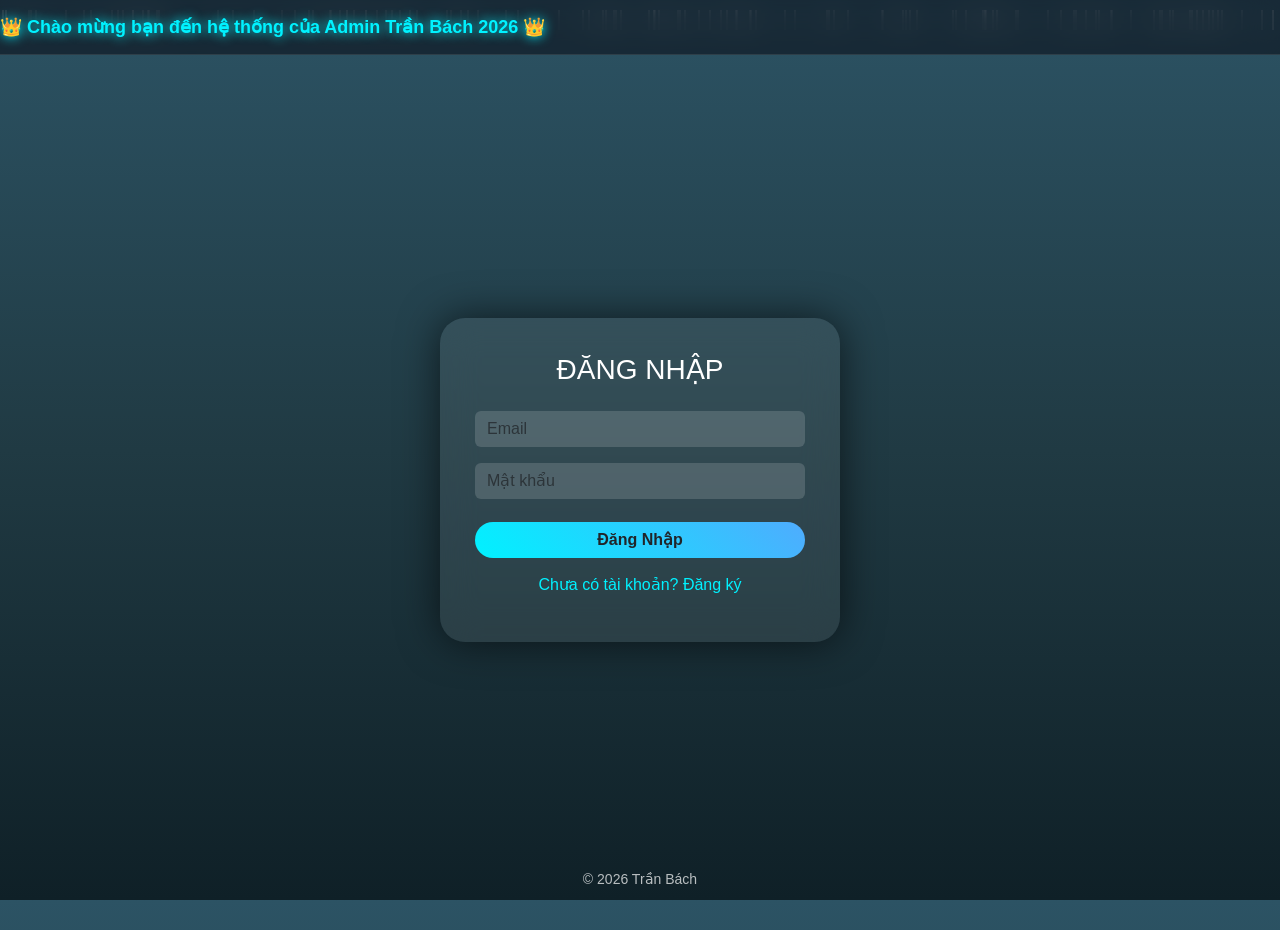
<file: index.html>
<!DOCTYPE html>
<html lang="vi">
<head>
    <meta name="viewport" content="width=device-width, initial-scale=1.0">
    <meta charset="UTF-8">
    <title>TRẦN BÁCH Login 2026</title>
    <link href="https://cdn.jsdelivr.net/npm/bootstrap@5.3.2/dist/css/bootstrap.min.css" rel="stylesheet">

    <style>
        *{margin:0;padding:0;box-sizing:border-box;font-family:'Segoe UI',sans-serif;}

        body{
            min-height:100vh;
            background:linear-gradient(to top,#0f2027,#203a43,#2c5364);
            display:flex;
            align-items:center;
            justify-content:center;
            color:white;
            position:relative;
            padding-top:60px;
            overflow-x:hidden;
        }

        /* ===== TOP BANNER ===== */
        .top-banner{
            position:fixed;
            top:0;left:0;
            width:100%;
            height:55px;
            background:rgba(10,15,25,0.6);
            backdrop-filter:blur(15px);
            display:flex;
            align-items:center;
            overflow:hidden;
            z-index:40;
            border-bottom:1px solid rgba(255,255,255,0.1);
        }

        .banner-text{
            position:absolute;
            white-space:nowrap;
            font-weight:bold;
            font-size:18px;
            animation:scrollText 18s linear infinite;
            color:#00f2ff;
            text-shadow:0 0 12px #00f2ff;
        }

        @keyframes scrollText{
            0%{left:100%;}
            100%{left:-100%;}
        }

        /* ===== RAIN ===== */
        .rain{
            position:absolute;
            width:100%;
            height:100%;
            pointer-events:none;
        }

        .drop{
            position:absolute;
            bottom:100%;
            width:2px;
            height:20px;
            background:rgba(255,255,255,0.4);
            animation:fall linear infinite;
        }

        @keyframes fall{
            to{transform:translateY(120vh);}
        }

        /* ===== AUTH BOX ===== */
        .container-auth{
            position:relative;
            z-index:5;
            width:100%;
            display:flex;
            justify-content:center;
            padding:20px;
        }

        .auth-box{
            width:100%;
            max-width:400px;
            padding:35px;
            border-radius:25px;
            background:rgba(255,255,255,0.08);
            backdrop-filter:blur(18px);
            box-shadow:0 0 40px rgba(0,0,0,0.6);
        }

        .form-control{
            background:rgba(255,255,255,0.15);
            border:none;
            color:white;
        }

        .form-control:focus{
            background:rgba(255,255,255,0.25);
            box-shadow:0 0 12px #00f2ff;
            color:white;
        }

        .btn-main{
            width:100%;
            margin-top:15px;
            border-radius:50px;
            background:linear-gradient(45deg,#00f2ff,#4facfe);
            border:none;
            font-weight:bold;
        }

        .switch{
            margin-top:15px;
            text-align:center;
            cursor:pointer;
            color:#00f2ff;
        }

        .hidden{display:none;}

        .footer{
            position:absolute;
            bottom:10px;
            width:100%;
            text-align:center;
            font-size:14px;
            opacity:0.7;
        }

        #msg{text-align:center;margin-top:10px;font-weight:bold;}

        /* MOBILE */
        @media (max-width:768px){
            .banner-text{font-size:14px;}
            .auth-box{padding:25px;}
        }
    </style>
</head>
<body>

<div class="top-banner">
    <div class="banner-text">
        👑 Chào mừng bạn đến hệ thống của Admin Trần Bách 2026 👑
    </div>
</div>

<div class="rain" id="rain"></div>

<div class="container-auth">
    <div class="auth-box">
        <h3 id="title" class="text-center mb-4">ĐĂNG NHẬP</h3>

        <div id="loginForm">
            <input type="email" id="loginEmail" class="form-control mb-3" placeholder="Email">
            <input type="password" id="loginPass" class="form-control mb-2" placeholder="Mật khẩu">
            <button class="btn btn-main" onclick="login()">Đăng Nhập</button>
            <div class="switch" onclick="showRegister()">Chưa có tài khoản? Đăng ký</div>
        </div>

        <div id="registerForm" class="hidden">
            <input type="email" id="regEmail" class="form-control mb-3" placeholder="Email">
            <input type="password" id="regPass" class="form-control mb-2" placeholder="Mật khẩu">
            <button class="btn btn-main" onclick="register()">Đăng Ký</button>
            <div class="switch" onclick="showLogin()">Đã có tài khoản? Đăng nhập</div>
        </div>

        <div id="msg"></div>
    </div>
</div>

<div class="footer">© 2026 Trần Bách</div>

<script>
    /* ===== RAIN EFFECT (Giữ nguyên) ===== */
    const rainContainer = document.getElementById("rain");
    for(let i=0;i<120;i++){
        let drop=document.createElement("div");
        drop.className="drop";
        drop.style.left=Math.random()*100+"%";
        drop.style.animationDuration=(0.6+Math.random())+"s";
        rainContainer.appendChild(drop);
    }

    /* ===== AUTO LOGIN (Sửa nhẹ để ổn định hơn) ===== */
    let currentUser=JSON.parse(localStorage.getItem("currentUser"));
    if(currentUser){
        // window.location.href = (currentUser.role === "admin") ? "admin.html" : "home.html";
    }

    /* ===== SWITCH FORM (Giữ nguyên) ===== */
    function showRegister(){
        loginForm.classList.add("hidden");
        registerForm.classList.remove("hidden");
        title.innerText="ĐĂNG KÝ";
        msg.innerText="";
    }

    function showLogin(){
        registerForm.classList.add("hidden");
        loginForm.classList.remove("hidden");
        title.innerText="ĐĂNG NHẬP";
        msg.innerText="";
    }

    /* ===== ENCODE PASSWORD (Giữ nguyên) ===== */
    function encodePass(p){return btoa(p);}

    /* ===== REGISTER (Sửa logic lưu trữ) ===== */
    function register(){
        let email = regEmail.value.trim();
        let pass = regPass.value.trim();
        
        // Luôn đọc dữ liệu mới nhất từ localStorage trước khi thêm
        let users = JSON.parse(localStorage.getItem("users")) || [];

        if(!email || !pass){
            msg.style.color="red";
            msg.innerText="Nhập đầy đủ thông tin!";
            return;
        }

        if(users.find(u => u.email === email)){
            msg.style.color="red";
            msg.innerText="Email đã tồn tại!";
            return;
        }

        let newUser = {
            email: email,
            pass: encodePass(pass),
            role: "customer",
            date: new Date().toLocaleString('vi-VN')
        };

        users.push(newUser);
        // Lưu lại mảng users vào localStorage
        localStorage.setItem("users", JSON.stringify(users));

        msg.style.color="#00f2ff";
        msg.innerText="Đăng ký thành công!";
        setTimeout(showLogin, 1000);
    }

    // Ví dụ logic lúc lưu user mới vào mảng users
let newUser = {
    name: "bach", // Lấy từ input tên đăng ký của bạn
    email: emailDangKy,
    pass: passDaMaHoa,
    balance: 0 // Khởi tạo số dư bằng 0
};
users.push(newUser);
localStorage.setItem("users", JSON.stringify(users));
    /* ===== LOGIN (Sửa logic kiểm tra) ===== */
    function login(){
        let email = loginEmail.value.trim();
        let passRaw = loginPass.value.trim();
        let passEncoded = encodePass(passRaw);
        
        // Đọc danh sách users từ localStorage
        let users = JSON.parse(localStorage.getItem("users")) || [];

        // Kiểm tra Admin
        if(email === "admin@bach.com" && passRaw === "123456"){
            localStorage.setItem("currentUser", JSON.stringify({email: email, role: "admin"}));
            window.location.href="admin.html";
            return;
        }

        // Tìm user trong mảng vừa đọc
        let found = users.find(u => u.email === email && u.pass === passEncoded);

        if(found){
            localStorage.setItem("currentUser", JSON.stringify(found));
            localStorage.setItem("rememberEmail", email);
            msg.style.color="#00f2ff";
            msg.innerText="Đang đăng nhập...";
            setTimeout(() => { window.location.href="home.html"; }, 800);
        } else {
            msg.style.color="red";
            msg.innerText="Sai tài khoản hoặc mật khẩu!";
        }
    }

    /* ===== REMEMBER EMAIL (Giữ nguyên) ===== */
    window.onload=function(){
        let remembered=localStorage.getItem("rememberEmail");
        if(remembered){
            loginEmail.value=remembered;
        }
    }
</script>

</body>
</html>
</file>
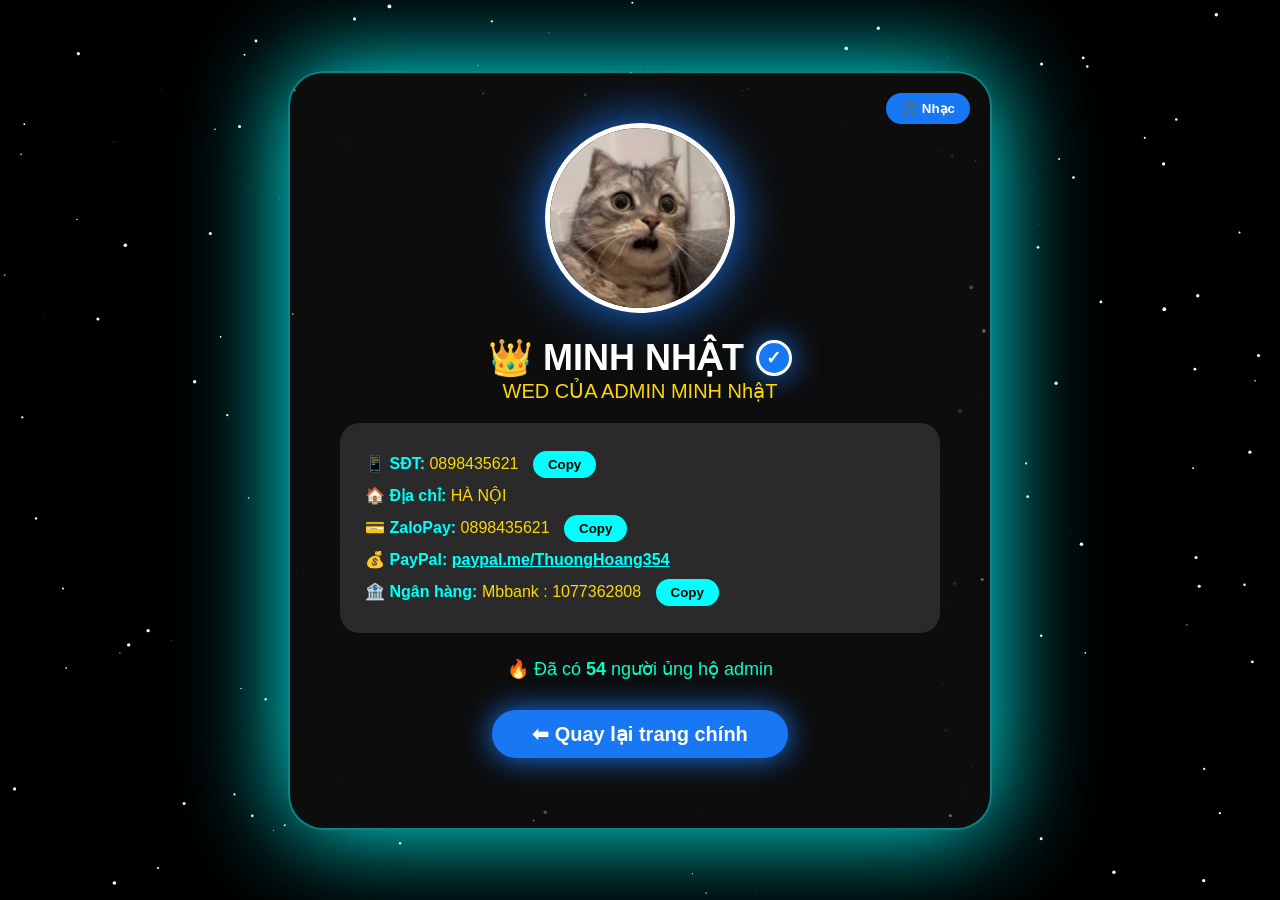
<file: bach.html>
<!DOCTYPE html>
<html lang="vi">
<head>
    <meta name="viewport" content="width=device-width, initial-scale=1.0">
<meta charset="UTF-8">
<title>ADMIN GOD MODE - Trần Bách</title>

<style>
body{
margin:0;
height:100vh;
background:black;
display:flex;
justify-content:center;
align-items:center;
font-family:Segoe UI, sans-serif;
color:white;
overflow:hidden;
}

/* Canvas nền */
canvas{
position:fixed;
top:0;
left:0;
z-index:0;
}

/* Card */
.card{
position:relative;
width:600px;
padding:50px;
border-radius:35px;
background:rgba(255,255,255,0.05);
backdrop-filter:blur(30px);
text-align:center;
z-index:2;
border:2px solid rgba(0,255,255,0.5);
box-shadow:0 0 100px cyan;
transition:0.3s ease;
}

.card:hover{
transform:scale(1.03);
box-shadow:0 0 120px #00ffff;
}

.avatar{
width:180px;
height:180px;
border-radius:50%;
border:5px solid white;
object-fit:cover;
box-shadow:0 0 50px #1877f2;
margin-bottom:20px;
}

.name{
font-size:36px;
font-weight:bold;
display:flex;
justify-content:center;
align-items:center;
gap:12px;
}

.verify{
width:30px;
height:30px;
background:#1877f2;
border-radius:50%;
display:flex;
justify-content:center;
align-items:center;
color:white;
font-size:18px;
font-weight:bold;
border:3px solid white;
box-shadow:0 0 30px #1877f2;
animation:glow 2s infinite alternate;
}

@keyframes glow{
from{box-shadow:0 0 10px #1877f2;}
to{box-shadow:0 0 40px #00ffff;}
}

.vip{
color:gold;
font-size:20px;
margin-bottom:20px;
}

.info{
margin-top:20px;
background:rgba(255,255,255,0.12);
padding:25px;
border-radius:20px;
text-align:left;
line-height:2;
font-size:16px;
}

.info span{
color:#00ffff;
font-weight:bold;
}

button{
padding:6px 15px;
border:none;
border-radius:20px;
background:#00ffff;
color:black;
font-weight:bold;
cursor:pointer;
margin-left:10px;
transition:0.2s;
}

button:hover{
transform:scale(1.1);
box-shadow:0 0 15px cyan;
}

.counter{
margin-top:25px;
font-size:18px;
color:#00ffcc;
}

.music-btn{
position:absolute;
top:20px;
right:20px;
background:#1877f2;
border:none;
color:white;
padding:8px 15px;
border-radius:20px;
cursor:pointer;
}

.btn-back{
display:inline-block;
margin-top:30px;
padding:12px 40px;
border-radius:30px;
background:#1877f2;
color:white;
text-decoration:none;
font-weight:bold;
box-shadow:0 0 30px #1877f2;
transition:0.3s;
}

.btn-back:hover{
transform:scale(1.1);
box-shadow:0 0 50px cyan;
}
</style>
</head>
<body>

<canvas id="stars"></canvas>

<div class="card">

<button class="music-btn" id="musicBtn" onclick="toggleMusic()">🎵 Nhạc</button>

<img src="z7575849532825_4e2b69bb6af09023669f3145af18ada1.jpg" class="avatar">

<div class="name">
👑 MINH NHẬT
<div class="verify">✓</div>
</div>

<div class="vip">WED CỦA ADMIN MINH NhậT 

<div class="info">
📱 <span>SĐT:</span> 0898435621 
<button onclick="copyText('0379005818')">Copy</button><br>

🏠 <span>Địa chỉ:</span> HÀ NỘI <br>

💳 <span>ZaloPay:</span> 0898435621 
<button onclick="copyText('0123456789')">Copy</button><br>

💰 <span>PayPal:</span> 
<a href="https://www.paypal.me/ThuongHoang354" target="_blank" style="color:#00ffff;font-weight:bold;">
paypal.me/ThuongHoang354
</a><br>

🏦 <span>Ngân hàng:</span> Mbbank : 1077362808
<button onclick="copyText('123456789')">Copy</button>
</div>

<div class="counter">
🔥 Đã có <b id="counter">0</b> người ủng hộ admin
</div>


<a href="home.html" class="btn-back">⬅ Quay lại trang chính</a>

</div>

<audio id="bgmusic" loop>
<source src="tiktok_audio.mp3" type="audio/mpeg">
</audio>

<script>
function copyText(text){
navigator.clipboard.writeText(text);
alert("Đã sao chép: "+text);
}

/* Counter mượt */
let count=0,target=500;
let counter=document.getElementById("counter");
function animateCounter(){
if(count<target){
count+=2;
counter.innerText=count;
requestAnimationFrame(animateCounter);
}
}
animateCounter();

/* Nhạc */
function toggleMusic(){
let music=document.getElementById("bgmusic");
let btn=document.getElementById("musicBtn");
if(music.paused){
music.play();
btn.innerText="⏸ Dừng";
}else{
music.pause();
btn.innerText="🎵 Nhạc";
}
}

/* Nền sao */
const canvas=document.getElementById("stars");
const ctx=canvas.getContext("2d");

function resize(){
canvas.width=window.innerWidth;
canvas.height=window.innerHeight;
}
window.addEventListener("resize",resize);
resize();

let stars=[];
for(let i=0;i<200;i++){
stars.push({x:Math.random()*canvas.width,y:Math.random()*canvas.height,r:Math.random()*2});
}

function draw(){
ctx.clearRect(0,0,canvas.width,canvas.height);
ctx.fillStyle="white";
stars.forEach(s=>{
ctx.beginPath();
ctx.arc(s.x,s.y,s.r,0,2*Math.PI);
ctx.fill();
s.y+=0.4;
if(s.y>canvas.height) s.y=0;
});
requestAnimationFrame(draw);
}
draw();
</script>

</body>
</html>
</file>
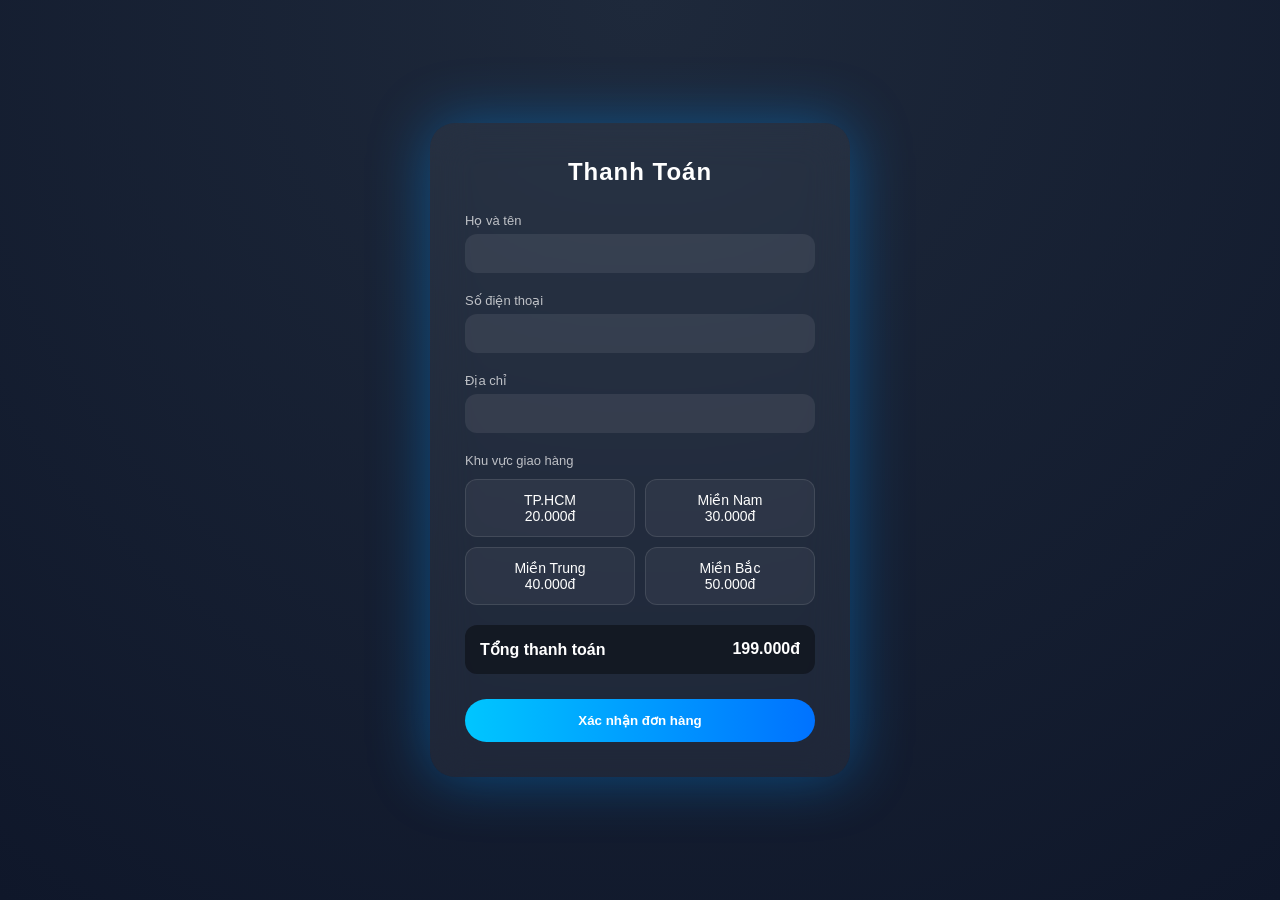
<file: checkout.html>
<!DOCTYPE html>
<html lang="vi">
<head>
<meta charset="UTF-8">
<meta name="viewport" content="width=device-width, initial-scale=1.0">
<title>Checkout - TRAN BACH</title>

<style>
*{
margin:0;
padding:0;
box-sizing:border-box;
font-family:'Segoe UI',sans-serif;
}

body{
height:100vh;
display:flex;
justify-content:center;
align-items:center;
background:radial-gradient(circle at top,#1e293b,#0f172a);
color:white;
overflow:hidden;
}

/* CARD */
.container{
width:420px;
padding:35px;
border-radius:25px;
background:rgba(255,255,255,0.05);
backdrop-filter:blur(20px);
box-shadow:0 0 60px rgba(0,150,255,0.4);
}

h2{
text-align:center;
margin-bottom:25px;
font-weight:600;
letter-spacing:1px;
}

.input{
margin-bottom:18px;
}

.input label{
font-size:13px;
opacity:0.7;
}

.input input{
width:100%;
padding:12px;
margin-top:5px;
border-radius:12px;
border:none;
outline:none;
background:rgba(255,255,255,0.08);
color:white;
transition:0.3s;
}

.input input:focus{
box-shadow:0 0 15px rgba(0,150,255,0.6);
background:rgba(255,255,255,0.12);
}

/* SHIPPING BUTTONS */
.shipping{
margin-top:10px;
display:grid;
grid-template-columns:1fr 1fr;
gap:10px;
}

.ship-btn{
padding:12px;
border-radius:12px;
border:1px solid rgba(255,255,255,0.1);
background:rgba(255,255,255,0.05);
cursor:pointer;
text-align:center;
transition:0.3s;
font-size:14px;
}

.ship-btn:hover{
background:rgba(0,150,255,0.2);
}

.ship-btn.active{
background:linear-gradient(90deg,#00c6ff,#0072ff);
box-shadow:0 0 20px rgba(0,150,255,0.7);
}

/* TOTAL */
.total{
margin-top:20px;
padding:15px;
border-radius:12px;
background:rgba(0,0,0,0.4);
display:flex;
justify-content:space-between;
font-weight:bold;
font-size:16px;
}

/* BUTTON */
button{
margin-top:25px;
width:100%;
padding:14px;
border:none;
border-radius:30px;
background:linear-gradient(90deg,#00c6ff,#0072ff);
color:white;
font-weight:600;
cursor:pointer;
transition:0.3s;
}

button:hover{
transform:scale(1.05);
box-shadow:0 0 25px rgba(0,150,255,0.8);
}
</style>
</head>

<body>

<div class="container">
<h2>Thanh Toán</h2>

<div class="input">
<label>Họ và tên</label>
<input type="text" id="name">
</div>

<div class="input">
<label>Số điện thoại</label>
<input type="text" id="phone">
</div>

<div class="input">
<label>Địa chỉ</label>
<input type="text" id="address">
</div>

<label style="font-size:13px;opacity:0.7;">Khu vực giao hàng</label>

<div class="shipping">
<div class="ship-btn" onclick="selectShip(this,20000)">TP.HCM<br>20.000đ</div>
<div class="ship-btn" onclick="selectShip(this,30000)">Miền Nam<br>30.000đ</div>
<div class="ship-btn" onclick="selectShip(this,40000)">Miền Trung<br>40.000đ</div>
<div class="ship-btn" onclick="selectShip(this,50000)">Miền Bắc<br>50.000đ</div>
</div>

<div class="total">
<span>Tổng thanh toán</span>
<span id="totalPrice">199.000đ</span>
</div>

<button onclick="confirmOrder()">Xác nhận đơn hàng</button>
</div>

<script>
let basePrice = 199000;
let shipping = 0;

function selectShip(element, price){
shipping = price;

/* bỏ active cũ */
document.querySelectorAll(".ship-btn").forEach(btn=>{
btn.classList.remove("active");
});

/* thêm active mới */
element.classList.add("active");

updateTotal();
}

function updateTotal(){
let total = basePrice + shipping;
document.getElementById("totalPrice").innerText =
total.toLocaleString() + "đ";
}

function confirmOrder(){
let name = document.getElementById("name").value;
let phone = document.getElementById("phone").value;
let address = document.getElementById("address").value;

if(name==""||phone==""||address==""||shipping==0){
alert("Vui lòng nhập đầy đủ thông tin và chọn khu vực!");
return;
}

localStorage.setItem("name",name);
localStorage.setItem("phone",phone);
localStorage.setItem("address",address);
localStorage.setItem("total",basePrice+shipping);

window.location.href="payment.html";
}
</script>
<script>

const product = JSON.parse(localStorage.getItem("currentProduct"));

if(product){

const div = document.createElement("div");
div.style.marginBottom = "20px";

div.innerHTML = `
<h3>Sản phẩm: ${product.name}</h3>
<p>Giá: ${product.price}</p>
`;

document.querySelector(".container").prepend(div);

}

</script>

</body>
</html>
</file>
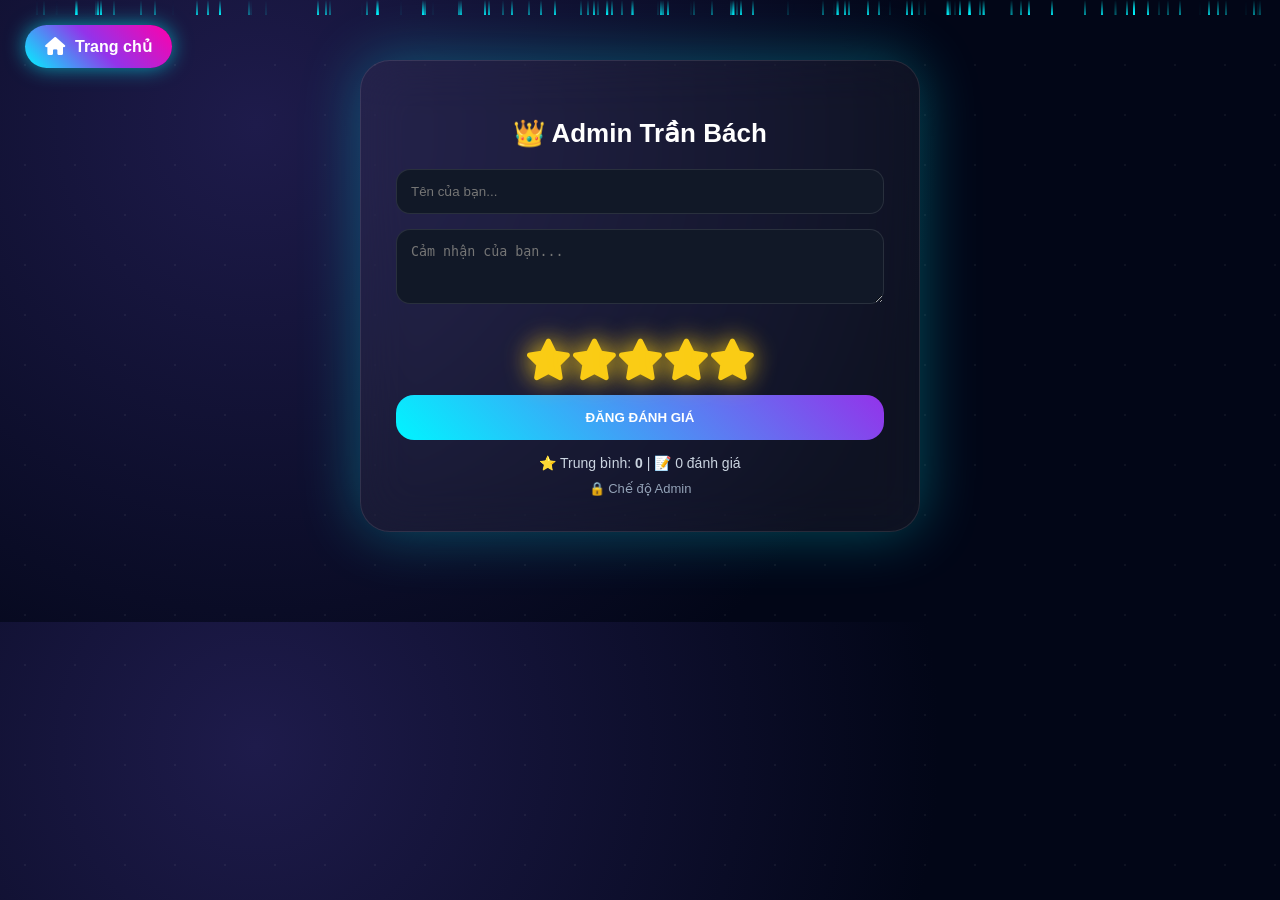
<file: danh-gia.html>
<!DOCTYPE html>
<html lang="vi">
<head>
<meta charset="UTF-8">
<meta name="viewport" content="width=device-width, initial-scale=1.0">
<title>Admin Trần Bách</title>

<link rel="stylesheet" href="https://cdnjs.cloudflare.com/ajax/libs/font-awesome/6.5.0/css/all.min.css">

<style>
:root{
--primary:#00f5ff;
--secondary:#9333ea;
}

*{box-sizing:border-box}

body{
margin:0;
font-family:Inter,sans-serif;
background:radial-gradient(circle at 20% 20%,#1e1b4b,#020617 60%);
color:white;
overflow-x:hidden;
}

/* Galaxy animation */
body::before{
content:"";
position:fixed;
width:200%;
height:200%;
background:radial-gradient(white 1px,transparent 1px);
background-size:50px 50px;
opacity:0.05;
animation:moveStars 60s linear infinite;
z-index:0;
}
@keyframes moveStars{
from{transform:translate(0,0)}
to{transform:translate(-500px,-500px)}
}

/* Rain */
.rain{
position:fixed;
top:0;
left:0;
width:100%;
height:100%;
pointer-events:none;
z-index:0;
}
.drop{
position:absolute;
width:2px;
height:15px;
background:linear-gradient(transparent,var(--primary));
animation:rain 1s linear infinite;
opacity:0.5;
}
@keyframes rain{
0%{transform:translateY(-100px)}
100%{transform:translateY(100vh)}
}

.container{
position:relative;
z-index:1;
max-width:600px;
margin:40px auto;
padding:20px;
}

.card{
background:rgba(255,255,255,0.05);
backdrop-filter:blur(25px);
border-radius:30px;
padding:35px;
box-shadow:0 0 60px rgba(0,245,255,0.3);
border:1px solid rgba(255,255,255,0.1);
animation:fade 0.6s ease;
}

h2{
text-align:center;
margin-bottom:20px;
font-size:26px;
}

.input{
width:100%;
padding:14px;
border-radius:14px;
border:1px solid rgba(255,255,255,0.1);
background:#111827;
color:white;
margin-bottom:15px;
outline:none;
transition:0.3s;
}
.input:focus{
border-color:var(--primary);
box-shadow:0 0 15px var(--primary);
}

.stars{
display:flex;
justify-content:center;
gap:10px;
margin:20px 0;
}
.stars i{
font-size:32px;
cursor:pointer;
color:#374151;
transition:0.3s;
}
.stars i.active{
color:#facc15;
text-shadow:0 0 20px #facc15;
transform:scale(1.3);
}

button{
width:100%;
padding:15px;
border:none;
border-radius:18px;
background:linear-gradient(45deg,var(--primary),var(--secondary));
color:white;
font-weight:bold;
cursor:pointer;
transition:0.3s;
}
button:hover{
transform:translateY(-3px);
box-shadow:0 15px 40px rgba(0,245,255,0.5);
}

.review{
margin-top:30px;
}

.review-item{
background:rgba(255,255,255,0.05);
padding:20px;
border-radius:20px;
margin-bottom:15px;
border:1px solid rgba(255,255,255,0.1);
animation:fade 0.5s ease;
}

.review-top{
display:flex;
justify-content:space-between;
align-items:center;
}

.user{
display:flex;
align-items:center;
gap:12px;
}

.avatar{
width:42px;
height:42px;
border-radius:50%;
background:linear-gradient(45deg,var(--primary),var(--secondary));
display:flex;
align-items:center;
justify-content:center;
font-weight:bold;
}

.verified{
color:#1d9bf0;
margin-left:6px;
}

.vip{
font-size:11px;
background:gold;
color:black;
padding:2px 6px;
border-radius:8px;
margin-left:6px;
animation:glow 1.5s infinite alternate;
}
@keyframes glow{
from{box-shadow:0 0 5px gold}
to{box-shadow:0 0 15px gold}
}

.delete{
display:none;
color:#ef4444;
cursor:pointer;
}
.admin-mode .delete{display:block;}

.stats{
text-align:center;
margin-top:15px;
font-size:14px;
color:#cbd5e1;
}

.admin-btn{
text-align:center;
margin-top:10px;
font-size:13px;
cursor:pointer;
color:#94a3b8;
}

@keyframes fade{
from{opacity:0;transform:translateY(10px)}
to{opacity:1;transform:translateY(0)}
}
/* ===== NÚT HOME PRO ===== */
.home-btn{
position:fixed;
top:25px;
left:25px;
display:flex;
align-items:center;
gap:10px;
padding:12px 20px;
border-radius:40px;
background:linear-gradient(45deg,#00f5ff,#9333ea,#ff00aa);
color:white;
font-weight:bold;
text-decoration:none;
box-shadow:0 0 20px rgba(0,245,255,0.6);
z-index:999;
transition:0.4s;
backdrop-filter:blur(10px);
}

.home-btn i{
font-size:18px;
}

.home-btn:hover{
transform:scale(1.1);
box-shadow:0 0 35px #00f5ff,0 0 50px #9333ea;
background:linear-gradient(45deg,#9333ea,#00f5ff,#ff00aa);
}
</style>
</head>

<body>

<div class="rain" id="rain"></div>
<a href="home.html" class="home-btn">
<i class="fa-solid fa-house"></i>
<span>Trang chủ</span>
</a>
<div class="container">

<div class="card">
<h2>👑 Admin Trần Bách</h2>

<input type="text" id="name" class="input" placeholder="Tên của bạn...">
<textarea id="msg" class="input" rows="3" placeholder="Cảm nhận của bạn..."></textarea>

<div class="stars" id="stars">
<i class="fa-solid fa-star" data-v="1"></i>
<i class="fa-solid fa-star" data-v="2"></i>
<i class="fa-solid fa-star" data-v="3"></i>
<i class="fa-solid fa-star" data-v="4"></i>
<i class="fa-solid fa-star" data-v="5"></i>
</div>

<button onclick="addReview()">ĐĂNG ĐÁNH GIÁ</button>

<div class="stats" id="stats"></div>
<div class="admin-btn" onclick="toggleAdmin()">🔒 Chế độ Admin</div>
</div>

<div class="review" id="reviewList"></div>

</div>

<script>
/* Rain */
function createRain(){
const rain=document.getElementById("rain");
for(let i=0;i<120;i++){
let drop=document.createElement("div");
drop.className="drop";
drop.style.left=Math.random()*100+"%";
drop.style.animationDuration=(0.5+Math.random())+"s";
drop.style.opacity=Math.random();
rain.appendChild(drop);
}
}
createRain();

let rating=5;
let isAdmin=false;
const ADMIN_PASS="123456";

const stars=document.querySelectorAll("#stars i");

function updateStars(){
stars.forEach(s=>{
s.classList.toggle("active", s.dataset.v <= rating);
});
}
updateStars();

stars.forEach(s=>{
s.onclick=()=>{
rating=Number(s.dataset.v);
updateStars();
playClick();
}
});

function playClick(){
const audio=new Audio("https://actions.google.com/sounds/v1/cartoon/wood_plank_flicks.ogg");
audio.volume=0.2;
audio.play();
}

function addReview(){
const name=document.getElementById("name").value.trim();
const msg=document.getElementById("msg").value.trim();
if(!name||!msg)return alert("Nhập đủ thông tin!");

let db=JSON.parse(localStorage.getItem("galaxy_reviews")||"[]");

db.unshift({
id:Date.now(),
name,
msg,
rating,
time:new Date().toLocaleString("vi-VN")
});

localStorage.setItem("galaxy_reviews",JSON.stringify(db));
document.getElementById("name").value="";
document.getElementById("msg").value="";
rating=5;
updateStars();
render();
}

function deleteReview(id){
let db=JSON.parse(localStorage.getItem("galaxy_reviews")||"[]");
db=db.filter(r=>r.id!==id);
localStorage.setItem("galaxy_reviews",JSON.stringify(db));
render();
}

function toggleAdmin(){
if(isAdmin){
isAdmin=false;
document.body.classList.remove("admin-mode");
alert("Đã thoát Admin");
}else{
const pass=prompt("Nhập mật khẩu Admin:");
if(pass===ADMIN_PASS){
isAdmin=true;
document.body.classList.add("admin-mode");
alert("Admin Mode Activated");
}else alert("Sai mật khẩu!");
}
}

function render(){
let db=JSON.parse(localStorage.getItem("galaxy_reviews")||"[]");
let list=document.getElementById("reviewList");
list.innerHTML="";
let total=0;

db.forEach(r=>{
total+=r.rating;
list.innerHTML+=`
<div class="review-item">
<div class="review-top">
<div class="user">
<div class="avatar">${r.name.charAt(0).toUpperCase()}</div>
<div>
<div>
${r.name}
<i class="fa-solid fa-circle-check verified"></i>
${r.rating==5?'<span class="vip">VIP</span>':''}
</div>
<div style="font-size:11px;color:#94a3b8">${r.time}</div>
</div>
</div>
<div class="delete" onclick="deleteReview(${r.id})">
<i class="fa-solid fa-trash"></i>
</div>
</div>
<div style="color:#facc15;margin:8px 0">
${'<i class="fa-solid fa-star"></i>'.repeat(r.rating)}
</div>
<div style="color:#cbd5e1">${r.msg}</div>
</div>
`;
});

const avg=db.length?(total/db.length).toFixed(1):0;
document.getElementById("stats").innerHTML=
`⭐ Trung bình: <b>${avg}</b> | 📝 ${db.length} đánh giá`;
}

render();
</script>

</body>
</html>
</file>
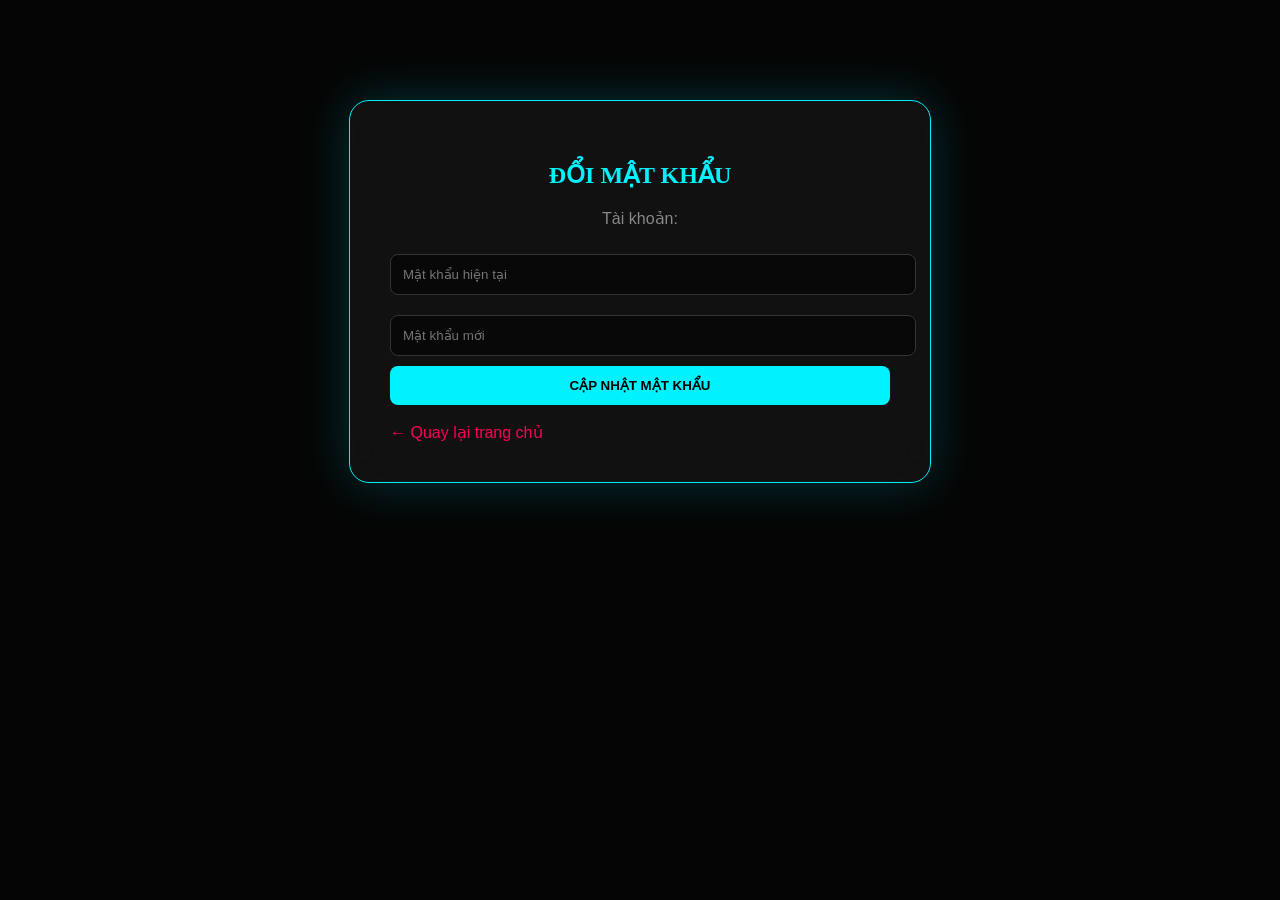
<file: profile.html>
<!DOCTYPE html>
<html lang="vi">
<head>
    <meta charset="UTF-8">
    <title>PROFILE COMMANDER - GIA DIỄN</title>
    <link rel="stylesheet" href="style.css">
    <style>
        .profile-container {
            max-width: 500px; margin: 100px auto;
            background: rgba(255,255,255,0.05);
            padding: 40px; border-radius: 20px;
            border: 1px solid #00f2ff;
            backdrop-filter: blur(20px); box-shadow: 0 0 50px rgba(0,242,255,0.2);
        }
        input {
            width: 100%; padding: 12px; margin: 10px 0;
            background: rgba(0,0,0,0.5); border: 1px solid #333;
            color: #00f2ff; border-radius: 8px;
        }
        .btn-change {
            width: 100%; padding: 12px; background: #00f2ff;
            color: #000; font-weight: bold; border: none;
            border-radius: 8px; cursor: pointer; transition: 0.3s;
        }
        .btn-change:hover { box-shadow: 0 0 20px #00f2ff; transform: scale(1.02); }
    </style>
</head>
<body style="background: #050505;">
    <div class="profile-container">
        <h2 style="color: #00f2ff; text-align: center; font-family: 'Orbitron';">ĐỔI MẬT KHẨU</h2>
        <p style="text-align: center; color: #888;">Tài khoản: <span id="user-email" style="color: #fff;"></span></p>
        
        <input type="password" id="oldPass" placeholder="Mật khẩu hiện tại">
        <input type="password" id="newPass" placeholder="Mật khẩu mới">
        <button class="btn-change" onclick="changePassword()">CẬP NHẬT MẬT KHẨU</button>
        <br><br>
        <a href="home.html" style="color: #ff0055; text-decoration: none;">← Quay lại trang chủ</a>
    </div>

    <script>
        const currentUser = JSON.parse(localStorage.getItem('currentUser'));
        document.getElementById('user-email').innerText = currentUser.email;

        function changePassword() {
            const oldP = document.getElementById('oldPass').value;
            const newP = document.getElementById('newPass').value;
            let users = JSON.parse(localStorage.getItem('users')) || [];
            
            // Tìm user và cập nhật
            let userIdx = users.findIndex(u => u.email === currentUser.email);
            
            if(newP.length < 6) {
                alert("Mật khẩu mới phải từ 6 ký tự!");
                return;
            }

            users[userIdx].pass = btoa(newP); // Mã hóa đơn giản như index.html
            localStorage.setItem('users', JSON.stringify(users));
            alert("Đổi mật khẩu thành công! Vui lòng đăng nhập lại.");
            localStorage.removeItem('currentUser');
            window.location.href = "index.html";
        }
    </script>
</body>
</html>
</file>
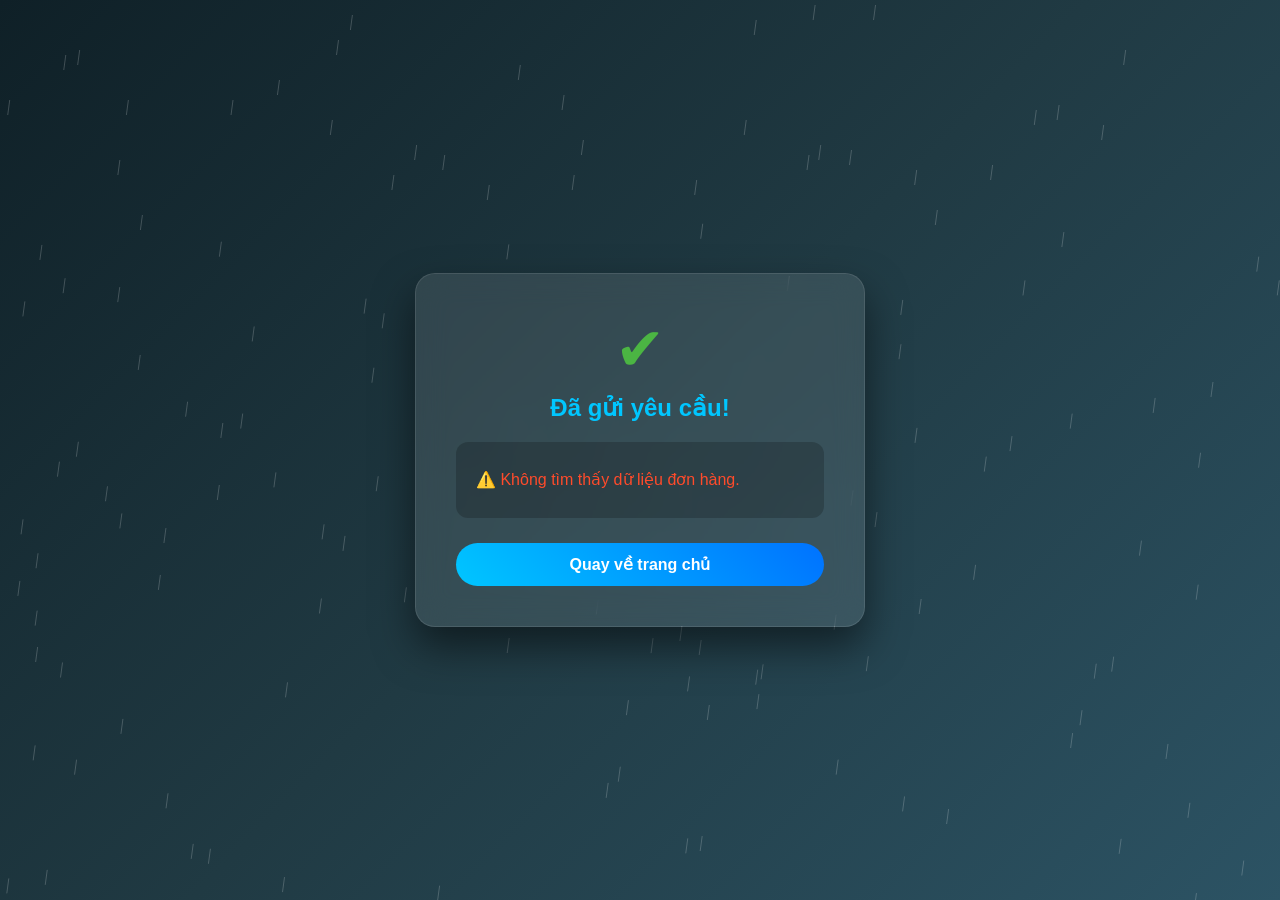
<file: success.html>
<!DOCTYPE html>
<html lang="vi">
<head>
    <meta charset="UTF-8">
    <meta name="viewport" content="width=device-width, initial-scale=1.0">
    <title>Thanh toán thành công</title>
    <style>
        *{margin:0;padding:0;box-sizing:border-box;font-family:'Poppins',sans-serif;}
        body{ min-height:100vh; background:linear-gradient(135deg,#0f2027,#203a43,#2c5364); display:flex; justify-content:center; align-items:center; color:white; overflow:hidden; }
        canvas{ position:fixed; top:0; left:0; z-index:-1; }
        .bill-card{ width:450px; background:rgba(255,255,255,0.1); backdrop-filter:blur(15px); padding:40px; border-radius:20px; text-align:center; box-shadow:0 20px 40px rgba(0,0,0,0.5); border: 1px solid rgba(255,255,255,0.1); }
        .icon-success{ font-size:60px; color:#4bb543; margin-bottom:10px; }
        h2{ margin-bottom:20px; color:#00c6ff; }
        .bill-details{ text-align:left; background:rgba(0,0,0,0.2); padding:20px; border-radius:12px; margin-bottom:25px; line-height:2.2; }
        .line{ display:flex; justify-content:space-between; border-bottom:1px dashed rgba(255,255,255,0.1); }
        .btn-home{ display:inline-block; width:100%; padding:12px; background:linear-gradient(45deg,#00c6ff,#0072ff); color:white; text-decoration:none; border-radius:25px; font-weight:600; transition:0.3s; }
        .btn-home:hover{ box-shadow:0 0 20px #00c6ff; transform:translateY(-2px); }
    </style>
</head>
<body>
<canvas id="rain"></canvas>
<div class="bill-card">
    <div class="icon-success">✔</div>
    <h2>Đã gửi yêu cầu!</h2>
    <div class="bill-details" id="billContent">
        </div>
    <a href="home.html" class="btn-home">Quay về trang chủ</a>
</div>

<script>
    const product = JSON.parse(localStorage.getItem("currentProduct"));
    const billContent = document.getElementById("billContent");

    if(product) {
        // 1. Hiển thị lên màn hình
        billContent.innerHTML = `
            <div class="line"><span>Sản phẩm:</span> <b>${product.name}</b></div>
            <div class="line"><span>Người chuyển:</span> <b>${product.payerName}</b></div>
            <div class="line"><span>Số tiền:</span> <b style="color:#00ffd5">${product.price}</b></div>
            <div class="line"><span>Thời gian:</span> <b>${product.date}</b></div>
            <div class="line"><span>Trạng thái:</span> <b style="color:#ffcc00">Đang chờ duyệt</b></div>
        `;

        // 2. Lưu đơn hàng vào danh sách chung cho Admin (orders)
        let orders = JSON.parse(localStorage.getItem("orders")) || [];
        
        // Tạo đơn hàng mới để Admin đọc
        const newOrder = {
            id: Date.now(), // Tạo ID ngẫu nhiên bằng thời gian
            product: product.name,
            client: product.payerName,
            bank: product.bankName,
            total: product.price,
            date: product.date,
            status: "Chờ duyệt"
        };

        // Đẩy đơn vào mảng và lưu lại
        orders.push(newOrder);
        localStorage.setItem("orders", JSON.stringify(orders));
        
        // Xóa sản phẩm tạm sau khi đã đặt xong để tránh trùng
        localStorage.removeItem("currentProduct");
    } else {
        billContent.innerHTML = "<p style='color:#ff4b2b'>⚠️ Không tìm thấy dữ liệu đơn hàng.</p>";
    }

    /* Hiệu ứng mưa (Giữ nguyên) */
    const canvas = document.getElementById("rain");
    const ctx = canvas.getContext("2d");
    canvas.width = window.innerWidth; canvas.height = window.innerHeight;
    let drops=[];
    for(let i=0;i<150;i++){ drops.push({x:Math.random()*canvas.width,y:Math.random()*canvas.height,l:15,s:5}); }
    function rain(){
        ctx.clearRect(0,0,canvas.width,canvas.height); ctx.strokeStyle="rgba(255,255,255,0.2)";
        drops.forEach(d=>{ ctx.beginPath(); ctx.moveTo(d.x,d.y); ctx.lineTo(d.x-2,d.y+d.l); ctx.stroke(); d.y+=d.s; if(d.y>canvas.height)d.y=0; });
        requestAnimationFrame(rain);
    }
    rain();
</script>
</body>
</html>
</file>
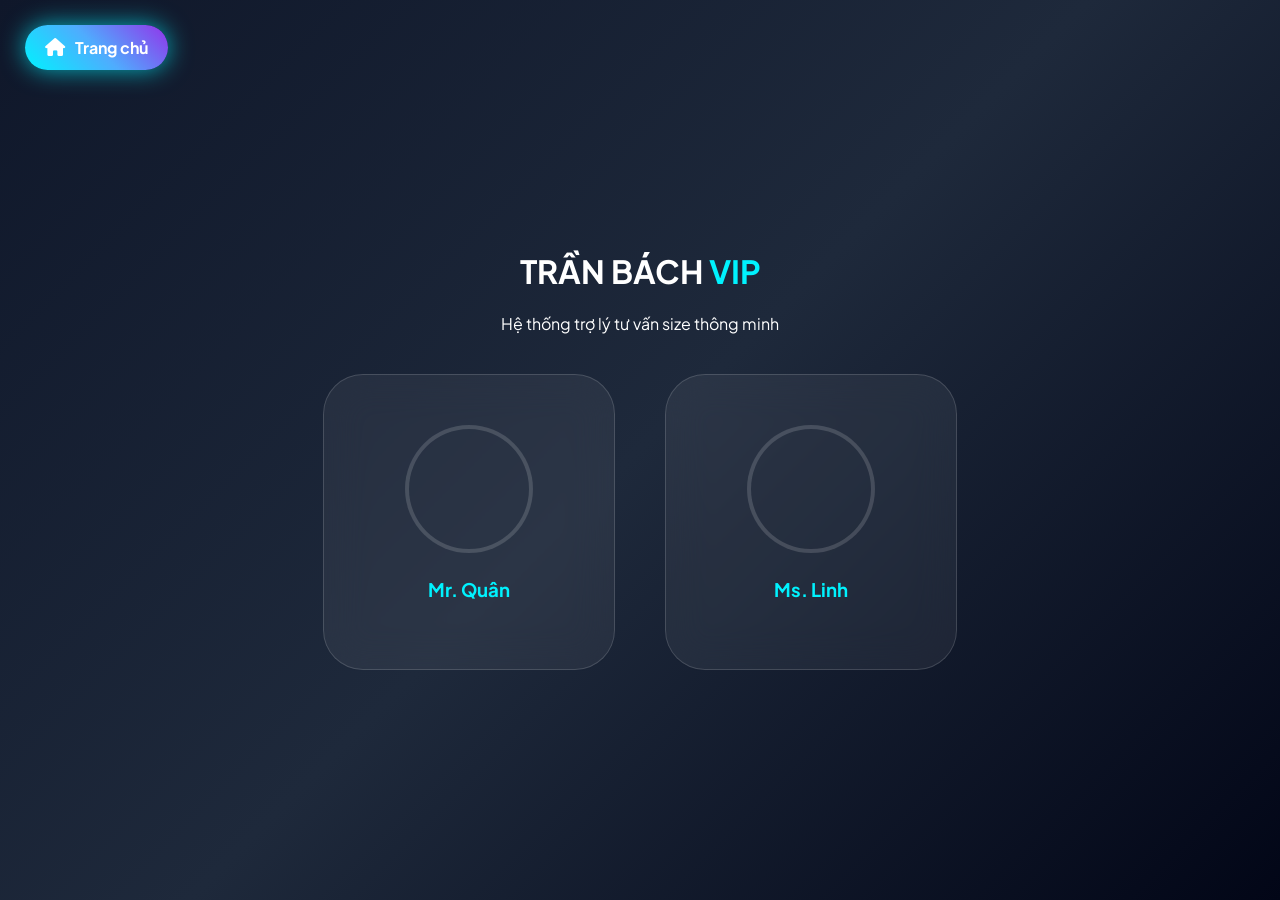
<file: tuvan.html>
<!DOCTYPE html>
<html lang="vi">
<head>
<meta charset="UTF-8">
<meta name="viewport" content="width=device-width, initial-scale=1.0">
<title>BACH TƯ VẤN | ULTIMATE OFFLINE BOT</title>

<link rel="stylesheet" href="https://cdnjs.cloudflare.com/ajax/libs/font-awesome/6.5.0/css/all.min.css">

<style>
@import url('https://fonts.googleapis.com/css2?family=Plus+Jakarta+Sans:wght@200;400;600;800&display=swap');

:root{
--primary:#00f2fe;
--secondary:#4facfe;
--bg:linear-gradient(135deg,#0f172a,#1e293b,#020617);
--glass:rgba(255,255,255,0.06);
--border:rgba(255,255,255,0.15);
}

body,html{
margin:0;padding:0;height:100%;
font-family:'Plus Jakarta Sans',sans-serif;
background:var(--bg);
color:#fff;
overflow:hidden;
}

#canvas-bg{position:fixed;inset:0;z-index:-1}

.container{
display:flex;
justify-content:center;
align-items:center;
height:100vh;
}

#selector{text-align:center}
.cards-wrapper{display:flex;gap:50px;margin-top:40px}

.staff-card{
width:250px;
padding:50px 20px;
background:var(--glass);
backdrop-filter:blur(20px);
border:1px solid var(--border);
border-radius:40px;
cursor:pointer;
transition:.4s;
}
.staff-card:hover{
transform:translateY(-15px);
border-color:var(--primary);
}

.img-circle{
width:120px;height:120px;
border-radius:50%;
margin:0 auto 25px;
background-size:cover;
background-position:center;
border:4px solid var(--border);
}

#chat-ui{
width:460px;
height:85vh;
background:rgba(10,15,30,.85);
backdrop-filter:blur(30px);
border-radius:45px;
border:1px solid var(--border);
display:none;
flex-direction:column;
}

.chat-header{
padding:25px;
display:flex;
align-items:center;
gap:15px;
border-bottom:1px solid var(--border);
}

.avatar-header{
width:50px;height:50px;border-radius:50%;
background-size:cover;
border:2px solid #2ecc71;
}

.chat-body{
flex:1;
padding:20px;
overflow-y:auto;
display:flex;
flex-direction:column;
gap:15px;
}

.msg-row{max-width:85%}
.msg-row.user{align-self:flex-end;text-align:right}

.msg-text{
padding:12px 18px;
border-radius:20px;
font-size:14px;
}

.bot .msg-text{
background:var(--glass);
border:1px solid var(--border);
}

.user .msg-text{
background:linear-gradient(135deg,var(--primary),var(--secondary));
color:#000;
font-weight:600;
}

.timestamp{
font-size:10px;
opacity:.4;
margin-top:3px;
}

.input-bar{
padding:20px;
display:flex;
gap:10px;
border-top:1px solid var(--border);
}

input{
flex:1;
background:rgba(255,255,255,.05);
border:1px solid var(--border);
padding:12px 15px;
border-radius:20px;
color:#fff;
outline:none;
}

.send-btn{
background:#fff;
border:none;
width:45px;height:45px;
border-radius:15px;
cursor:pointer;
}
/* ===== HOME BUTTON ULTRA ===== */
.home-btn{
position:fixed;
top:25px;
left:25px;
display:flex;
align-items:center;
gap:10px;
padding:12px 20px;
border-radius:40px;
background:linear-gradient(45deg,#00f2fe,#4facfe,#9333ea);
color:#fff;
font-weight:700;
text-decoration:none;
z-index:999;
box-shadow:0 0 25px rgba(0,242,254,0.7);
transition:0.4s;
backdrop-filter:blur(10px);
}

.home-btn:hover{
transform:scale(1.12);
box-shadow:
0 0 30px #00f2fe,
0 0 50px #9333ea;
}

.home-btn i{
font-size:18px;
}
</style>
</head>

<body>
    <a href="home.html" class="home-btn">
<i class="fa-solid fa-house"></i>
<span>Trang chủ</span>
</a>

<canvas id="canvas-bg"></canvas>

<div class="container">

<div id="selector">
<h1>TRẦN BÁCH <span style="color:#00f2fe">VIP</span></h1>
<p>Hệ thống trợ lý tư vấn size thông minh</p>

<div class="cards-wrapper">

<div class="staff-card" onclick="startChat('nam')">
<div class="img-circle" style="background-image:url('https://cdn-media.sforum.vn/storage/app/media/quynh/meme-meo-khoc-7.jpg')"></div>
<h3 style="color:#00f2fe">Mr. Quân</h3>
</div>

<div class="staff-card" onclick="startChat('nu')">
<div class="img-circle" style="background-image:url('https://cdn-media.sforum.vn/storage/app/media/quynh/meme-meo-khoc-5.jpg')"></div>
<h3 style="color:#00f2fe">Ms. Linh</h3>
</div>

</div>
</div>

<div id="chat-ui">

<div class="chat-header">
<div id="header-img" class="avatar-header"></div>
<div>
<b id="header-name"></b><br>
<small style="color:#2ecc71;font-size:11px">● TRỰC TUYẾN</small>
</div>
<button onclick="location.reload()" style="margin-left:auto;background:none;border:none;color:#94a3b8">
<i class="fas fa-times-circle"></i>
</button>
</div>

<div class="chat-body" id="chatBox"></div>

<div class="input-bar">
<input type="text" id="userInput" placeholder="Nhập cân nặng hoặc chiều cao...">
<button class="send-btn" onclick="handleSend()">
<i class="fas fa-paper-plane"></i>
</button>
</div>

</div>
</div>

<script>
// ================= NỀN HIỆU ỨNG =================
const canvas=document.getElementById('canvas-bg');
const ctx=canvas.getContext('2d');
canvas.width=window.innerWidth;
canvas.height=window.innerHeight;

let particles=[];
for(let i=0;i<120;i++){
particles.push({
x:Math.random()*canvas.width,
y:Math.random()*canvas.height,
r:Math.random()*2,
d:Math.random()*1
});
}

function draw(){
ctx.clearRect(0,0,canvas.width,canvas.height);
ctx.fillStyle="rgba(255,255,255,0.15)";
particles.forEach(p=>{
ctx.beginPath();
ctx.arc(p.x,p.y,p.r,0,Math.PI*2);
ctx.fill();
p.y-=p.d;
if(p.y<0)p.y=canvas.height;
});
requestAnimationFrame(draw);
}
draw();


// ================= BOT LOGIC =================

let currentBot="";
let customerInfo={weight:null,height:null,style:null};

function normalize(str){
return str.normalize("NFD")
.replace(/[\u0300-\u036f]/g,"")
.toLowerCase();
}

function startChat(type){
currentBot=type;
customerInfo={weight:null,height:null,style:null};

document.getElementById('selector').style.display='none';
document.getElementById('chat-ui').style.display='flex';
document.getElementById('chatBox').innerHTML="";

const name= type==='nam'?"Mr. Quân":"Ms. Linh";
const avatar= type==='nam'
?'https://cdn-media.sforum.vn/storage/app/media/quynh/meme-meo-khoc-7.jpg'
:'https://cdn-media.sforum.vn/storage/app/media/quynh/meme-meo-khoc-5.jpg';

document.getElementById('header-name').innerText=name;
document.getElementById('header-img').style.backgroundImage=`url(${avatar})`;

if(type==="nam"){
addMessage('bot',"Chào anh 👔 Quân hỗ trợ tư vấn size đây ạ! Anh cho em xin cân nặng và chiều cao nhé.");
}else{
addMessage('bot',"Linh chào mình ✨ Cho Linh xin cân nặng và chiều cao để tư vấn chuẩn xinh nha.");
}
}

function addMessage(type,text){
const box=document.getElementById('chatBox');
const time=new Date().toLocaleTimeString([], {hour:'2-digit',minute:'2-digit'});

box.innerHTML+=`
<div class="msg-row ${type}">
<div class="msg-text">${text}</div>
<div class="timestamp">${time}</div>
</div>`;

box.scrollTop=box.scrollHeight;
}

function handleSend(){

const input=document.getElementById('userInput');
const text=input.value.trim();

if(!text) return;

addMessage('user',text);
input.value="";

addMessage('bot',"Đang nhập...");

setTimeout(()=>{

const box=document.getElementById('chatBox');
box.lastChild.remove();

addMessage('bot',getReply(text));

},800);

}
// ================= TRÍ TUỆ BOT =================

function extractInfo(text){
const clean=normalize(text);

// bắt cân nặng
let weightMatch=clean.match(/(\d+)\s?(kg|ky|kilo|ki|kí)/);
if(weightMatch){
customerInfo.weight=parseInt(weightMatch[1]);
}

// bắt chiều cao 1m72 / 1.72 / 172cm
let heightMatch=clean.match(/1[\.,]?\d{1,2}/);
if(heightMatch){
let h=heightMatch[0].replace(",",".");
if(h.length===4 && !h.includes(".")){
h=h.slice(0,1)+"."+h.slice(1);
}
customerInfo.height=parseFloat(h);
}

let cmMatch=clean.match(/(\d{3})\s?cm/);
if(cmMatch){
customerInfo.height=parseInt(cmMatch[1])/100;
}

// bắt style
if(clean.includes("rong")||clean.includes("oversize")){
customerInfo.style="rong";
}
if(clean.includes("om")||clean.includes("body")||clean.includes("slim")){
customerInfo.style="om";
}
if(clean.includes("gym")){
customerInfo.style="gym";
}
}

function calculateSize(weight,height,style){
let base;

if(weight<=48) base="S";
else if(weight<=58) base="M";
else if(weight<=68) base="L";
else if(weight<=78) base="XL";
else base="XXL";

// chỉnh theo chiều cao
if(height){
if(height>=1.75 && base==="M") base="L";
if(height>=1.8 && base==="L") base="XL";
}

// chỉnh theo style
if(style==="rong"||style==="gym") return nextSize(base);
if(style==="om") return prevSize(base);

return base;
}

function nextSize(size){
const arr=["S","M","L","XL","XXL"];
let i=arr.indexOf(size);
return arr[i+1]||size;
}

function prevSize(size){
const arr=["S","M","L","XL","XXL"];
let i=arr.indexOf(size);
return arr[i-1]||size;
}

function getReply(text){
    
    // hỏi đổi hàng
if(clean.includes("doi") || clean.includes("size khong vua")){
return "Nếu size không vừa anh/chị có thể đổi trong 3 ngày 👍 Shop hỗ trợ đổi size miễn phí.";
}

// hỏi giao hàng
if(clean.includes("ship") || clean.includes("giao hang")){
return "Shop giao toàn quốc 🚚 Thời gian 2-4 ngày tùy khu vực.";
}

// hỏi chất liệu
if(clean.includes("vai") || clean.includes("chat lieu")){
return "Áo dùng vải cotton cao cấp 👕 thoáng mát, co giãn nhẹ và mặc rất thoải mái.";
}

// hỏi màu
if(clean.includes("mau")){
return "Hiện shop có nhiều màu khác nhau 🎨 Anh/chị muốn xem màu nào để em gửi ảnh nhé.";
}

extractInfo(text);
const clean=normalize(text);
// ===== CHÀO HỎI =====
if(clean.includes("hello") || clean.includes("chao") || clean.includes("hi")){
return currentBot==="nam"
?"Chào anh 👋 Quân hỗ trợ anh chọn size và sản phẩm nhé!"
:"Linh xin chào ✨ Linh giúp mình chọn size và mẫu đẹp nha.";
}

// ===== HỎI SHOP =====
if(clean.includes("shop o dau") || clean.includes("dia chi")){
return "Shop hiện bán online toàn quốc 🌎 Anh/chị đặt hàng sẽ được giao tận nhà.";
}

// ===== HỎI SẢN PHẨM =====
if(clean.includes("ao") || clean.includes("quan")){
return "Shop hiện có nhiều mẫu áo và quần mới 🔥 Anh/chị muốn form rộng hay form ôm?";
}

// ===== HỎI GIÁ =====
if(clean.includes("gia") || clean.includes("bao nhieu")){
return "Giá sản phẩm dao động khoảng 199k - 459k 💰 tùy mẫu. Anh/chị muốn xem mẫu nào để em báo giá chính xác nhé.";
}

// ===== HỎI SHIP =====
if(clean.includes("ship") || clean.includes("giao hang")){
return "Shop giao hàng toàn quốc 🚚 Thời gian từ 2-4 ngày tùy khu vực.";
}

// ===== HỎI ĐỔI HÀNG =====
if(clean.includes("doi hang") || clean.includes("doi size")){
return "Nếu mặc không vừa shop hỗ trợ đổi size trong 3 ngày 👍";
}

// ===== HỎI CHẤT LIỆU =====
if(clean.includes("vai") || clean.includes("chat lieu")){
return "Áo được làm từ cotton cao cấp 👕 mềm, thoáng và co giãn nhẹ.";
}

// ===== HỎI SIZE =====
if(clean.includes("size")){
return "Anh/chị gửi cân nặng và chiều cao nhé 📏 ví dụ: 65kg 1m72";
}

// hỏi form
if(clean.includes("form")){
return currentBot==="nam"
?"Form bên anh là form chuẩn nam 👔 không quá ôm. Muốn rộng hơn anh tăng 1 size nhé."
:"Form bên em là form tôn dáng nhẹ ✨. Nếu mình thích rộng có thể tăng 1 size nha.";
}

// hỏi giá
if(clean.includes("gia")||clean.includes("bao nhieu")){
return "Sản phẩm đang có giá ưu đãi 🔥 Anh/chị cho em xin mẫu cụ thể để em báo chính xác nha.";
}

// đủ info
if(customerInfo.weight && customerInfo.height){

let size=calculateSize(customerInfo.weight,customerInfo.height,customerInfo.style);

if(currentBot==="nam"){
return `Với ${customerInfo.weight}kg cao ${customerInfo.height}m 👔

➜ Quân đề xuất size ${size}

Mặc sẽ ${customerInfo.style==="om"?"ôm body tôn cơ 💪":customerInfo.style==="rong"?"rộng thoải mái street style 🔥":"vừa form nam tính chuẩn chỉnh 👌"}

Anh muốn mặc rộng thêm hay vừa chuẩn để em chỉnh tiếp nhé.`;
}else{
return `Với ${customerInfo.weight}kg cao ${customerInfo.height}m ✨

➜ Linh đề xuất size ${size}

Mặc sẽ ${customerInfo.style==="om"?"ôm nhẹ tôn dáng 💕":customerInfo.style==="rong"?"rộng xinh kiểu Hàn 🌸":"vừa đẹp thanh lịch 👗"}

Mình thích mặc rộng hay ôm để Linh tư vấn kỹ thêm nha 💖`;
}
}

// thiếu info
if(customerInfo.weight && !customerInfo.height){
return `Anh/chị ${customerInfo.weight}kg rồi 👍 Cho em xin thêm chiều cao (vd: 1m72) để tư vấn chuẩn hơn nhé.`;
}

if(customerInfo.height && !customerInfo.weight){
return `Anh/chị cao ${customerInfo.height}m rồi 👍 Cho em xin thêm cân nặng (vd: 60kg) để chọn size chính xác nhé.`;
}

return currentBot==="nam"
?"Anh thử nhập như: 65kg 1m72 hoặc 65kg mặc rộng 👔\n\nQuân sẽ tính size chuẩn cho anh."
:"Mình thử nhập: 52kg 1m6 hoặc 52kg mặc ôm nha ✨\n\nLinh sẽ chọn size đẹp nhất cho mình.";
}

document.getElementById('userInput').addEventListener('keypress',e=>{
if(e.key==='Enter') handleSend();
});
const clean = text.toLowerCase();
</script>


</body>
</html>
</file>
<file: style.css>
/* ===== NAVBAR CAO CẤP ===== */
.navbar{
    position:relative;
    background:rgba(0,0,0,0.7) !important;
    backdrop-filter:blur(12px);
    border-bottom:1px solid rgba(255,255,255,0.1);
    overflow:hidden;
}

/* Hiệu ứng ánh sáng chạy */
.navbar::after{
    content:"";
    position:absolute;
    top:0;
    left:-100%;
    width:50%;
    height:100%;
    background:linear-gradient(120deg,transparent,rgba(255,255,255,0.15),transparent);
    animation:shine 6s infinite;
}
@keyframes shine{
    0%{left:-100%;}
    100%{left:150%;}
}

/* ===== LOGO ===== */
.brand-logo{
    transition:0.4s;
}
.navbar-brand:hover .brand-logo{
    transform:rotate(10deg) scale(1.1);
}

/* ===== NÚT CHUNG ===== */
.navbar .btn{
    border-radius:40px;
    padding:7px 18px;
    font-weight:500;
    font-size:14px;
    transition:all 0.3s ease;
    border:none;
}

/* Trang chủ + Tư vấn */
.btn-outline-light{
    background:rgba(255,255,255,0.08);
    border:1px solid rgba(255,255,255,0.2);
}
.btn-outline-light:hover{
    background:linear-gradient(45deg,#ff512f,#dd2476);
    transform:translateY(-3px);
    box-shadow:0 5px 15px rgba(255,80,47,0.4);
}

/* Theo dõi đơn hàng nổi bật */
.track-btn{
    padding:8px 22px;
    border-radius:40px;
    background:linear-gradient(45deg,#00c6ff,#0072ff);
    color:white;
    font-weight:600;
    text-decoration:none;
    transition:0.3s;
    position:relative;
    overflow:hidden;
}
.track-btn:hover{
    transform:translateY(-3px) scale(1.05);
    box-shadow:0 0 20px rgba(0,114,255,0.6);
}

/* Glow pulse */
.track-btn::after{
    content:"";
    position:absolute;
    width:100%;
    height:100%;
    top:0;
    left:0;
    background:radial-gradient(circle,rgba(255,255,255,0.4),transparent);
    opacity:0;
    transition:0.4s;
}
.track-btn:hover::after{
    opacity:0.3;
}

/* ===== SEARCH BOX ===== */
#searchInput{
    width:190px;
    border-radius:40px;
    padding:8px 18px 8px 40px;
    background:rgba(255,255,255,0.08);
    border:1px solid rgba(255,255,255,0.2);
    color:white;
    transition:0.4s;
    position:relative;
}
#searchInput:focus{
    width:240px;
    background:rgba(255,255,255,0.15);
    box-shadow:0 0 10px rgba(255,255,255,0.2);
    outline:none;
}

/* Icon search */
.search-wrapper{
    position:relative;
}
.search-wrapper i{
    position:absolute;
    left:15px;
    top:50%;
    transform:translateY(-50%);
    color:rgba(255,255,255,0.6);
}

/* ===== RAIN CANVAS ===== */
#rainCanvas{
    position:absolute;
    top:0;
    left:0;
    width:100%;
    height:100%;
    pointer-events:none;
}
/* ===== THEME TOGGLE BUTTON ===== */
.theme-toggle{
    width:38px;
    height:38px;
    border-radius:50%;
    display:flex;
    align-items:center;
    justify-content:center;
    cursor:pointer;
    background:rgba(255,255,255,0.1);
    color:white;
    font-size:18px;
    transition:0.3s;
}

.theme-toggle:hover{
    transform:rotate(20deg) scale(1.1);
    background:linear-gradient(45deg,#f7971e,#ffd200);
}

/* ===== LIGHT MODE ===== */
body.light-mode{
    background:#f5f5f5 !important;
    color:#111 !important;
    transition:0.4s;
}

body.light-mode .navbar{
    background:rgba(255,255,255,0.9) !important;
    backdrop-filter:blur(10px);
}

body.light-mode .navbar a,
body.light-mode .navbar .navbar-brand{
    color:#111 !important;
}

body.light-mode #searchInput{
    background:rgba(0,0,0,0.05);
    color:#111;
    border:1px solid rgba(0,0,0,0.2);
}

body.light-mode .btn-outline-light{
    background:rgba(0,0,0,0.05);
    color:#111;
}
/* ===== PREMIUM TOP BANNER 2026 ===== */
.top-banner{
position:absolute;
top:0;
width:100%;
height:55px;
background:rgba(10,15,25,0.45);
backdrop-filter:blur(15px);
overflow:hidden;
display:flex;
align-items:center;
border-bottom:1px solid rgba(255,255,255,0.08);
z-index:30;
box-shadow:0 0 25px rgba(0,242,255,0.2);
}

/* Viền ánh sáng chạy */
.top-banner::before{
content:"";
position:absolute;
top:0;
left:-100%;
width:50%;
height:100%;
background:linear-gradient(120deg,transparent,rgba(0,255,255,0.4),transparent);
animation:scan 4s linear infinite;
}

@keyframes scan{
0%{left:-100%;}
100%{left:150%;}
}

.banner-text{
white-space:nowrap;
position:absolute;
font-weight:bold;
font-size:19px;
letter-spacing:1px;
animation:scrollText 18s linear infinite, rgbShift 6s linear infinite;
}

/* Chạy chữ */
@keyframes scrollText{
0%{left:100%;}
100%{left:-100%;}
}

/* RGB đổi màu */
@keyframes rgbShift{
0%{color:#00f2ff; text-shadow:0 0 8px #00f2ff;}
25%{color:#4facfe; text-shadow:0 0 12px #4facfe;}
50%{color:#9d4edd; text-shadow:0 0 15px #9d4edd;}
75%{color:#00ff88; text-shadow:0 0 12px #00ff88;}
100%{color:#00f2ff; text-shadow:0 0 8px #00f2ff;}
}
.btn-danh-gia {
    position: fixed;
    bottom: 20px; /* Cách đáy màn hình 20px */
    left: 20px;   /* Đổi sang bên trái để không trùng nút Zalo/Gọi điện */
    background-color: #28a745;
    color: white;
    padding: 10px 18px;
    border-radius: 30px;
    text-decoration: none;
    font-weight: bold;
    display: flex;
    align-items: center;
    gap: 8px;
    box-shadow: 0 4px 12px rgba(0, 0, 0, 0.2);
    z-index: 9999;
    transition: all 0.3s ease;
    font-family: 'Segoe UI', Tahoma, Geneva, Verdana, sans-serif;
    font-size: 14px;
}

.btn-danh-gia:hover {
    transform: translateY(-3px); /* Nhảy nhẹ lên khi di chuột vào */
    background-color: #218838;
    box-shadow: 0 6px 15px rgba(0, 0, 0, 0.3);
}

/* Nút Đánh giá VIP ở góc trái màn hình */
/* ===== MINI VIP BLACK BUTTON ===== */

.btn-danh-gia{
display:inline-flex;
align-items:center;
gap:8px;
padding:8px 18px;
border-radius:40px;
font-size:14px;
font-weight:700;
text-decoration:none;
background:#111;
color:white;
letter-spacing:0.5px;
transition:0.3s;
box-shadow:0 4px 15px rgba(0,0,0,0.4);
}

/* hover nhẹ sang */
.btn-danh-gia:hover{
background:#000;
transform:translateY(-2px);
box-shadow:0 6px 25px rgba(0,0,0,0.6);
}

/* chữ đẹp hơn */
.btn-danh-gia span{
font-weight:700;
font-family:'Segoe UI',sans-serif;
}

/* tích xanh nền đen */
.tick-xanh{
width:22px;
height:22px;
border-radius:50%;
background:black;
display:flex;
align-items:center;
justify-content:center;
font-size:11px;
color:#1d9bf0;
box-shadow:
0 0 8px rgba(29,155,240,0.7),
0 0 18px rgba(29,155,240,0.5);
transition:0.3s;
}

/* hover làm tích sáng hơn */
.btn-danh-gia:hover .tick-xanh{
box-shadow:
0 0 15px #1d9bf0,
0 0 30px #1d9bf0;
transform:scale(1.1);
}
/* ===== MOBILE RESPONSIVE ===== */
@media (max-width: 768px){

body{
padding-top:70px;
overflow:auto;
}

.container-auth{
flex-direction:column;
align-items:center;
gap:20px;
padding:20px;
}

.auth-box{
width:100%;
max-width:400px;
padding:25px;
}

.admin-panel{
width:100%;
max-width:400px;
padding:20px;
}

.music-btn{
width:50px;
height:50px;
top:70px;
right:15px;
}

.banner-text{
font-size:14px;
}

.forest{
height:150px;
}
}
.logout-btn{
    position: absolute;
    right: 20px;
    top: 50%;
    transform: translateY(-50%);
    background: #ff3b3b;
    color: white;
    border: none;
    padding: 6px 16px;
    border-radius: 20px;
    cursor: pointer;
}
/* ============================= */
/* RESPONSIVE DESIGN */
/* ============================= */

/* PC lớn */
@media (min-width: 1200px){
    .container{
        max-width:1200px;
        margin:auto;
    }
}

/* Laptop */
@media (max-width: 1199px){
    .container{
        padding:20px;
    }
}

/* Tablet */
@media (max-width: 992px){
    .card{
        width:90%;
        padding:25px;
    }

    .chat-container{
        width:95%;
        height:90vh;
    }

    h1{
        font-size:22px;
    }
}

/* Mobile */
@media (max-width: 600px){

    body{
        padding:10px;
    }

    .card{
        width:100%;
        padding:20px;
        border-radius:15px;
    }

    .chat-container{
        width:100%;
        height:95vh;
        border-radius:0;
    }

    .avatar{
        width:100px;
        height:100px;
    }

    .name{
        font-size:20px;
        flex-direction:column;
        gap:5px;
    }

    .info{
        font-size:14px;
        line-height:1.6;
    }

    .btn-back{
        padding:8px 18px;
        font-size:14px;
    }

    input, button{
        font-size:14px;
        padding:10px;
    }
}
.flex-box{
    display:flex;
    flex-wrap:wrap;
    gap:20px;
    justify-content:center;
}

.box{
    flex:1 1 300px;
    max-width:350px;
}
/* Container nút nhạc nằm bên trái Logo */
.music-container {
    position: absolute;
    left: 20px;
    top: 50%;
    transform: translateY(-50%); /* Căn giữa chính xác theo chiều dọc */
    z-index: 100;
}

.music-btn {
    background: linear-gradient(45deg, #ff0000, #ffcc00);
    border: 1.5px solid #fff;
    border-radius: 20px;
    padding: 6px 14px;
    color: white;
    font-weight: bold;
    font-size: 12px;
    cursor: pointer;
    display: flex;
    align-items: center;
    gap: 8px;
    box-shadow: 0 0 10px rgba(255, 0, 0, 0.5);
    transition: all 0.3s ease;
}

/* Hiệu ứng nháy khi đang phát nhạc */
.music-btn.playing {
    animation: pulse-red 1.5s infinite; /* Nháy nhịp đập */
}

@keyframes pulse-red {
    0% { transform: translateY(0) scale(1); box-shadow: 0 0 0 0 rgba(255, 0, 0, 0.7); }
    50% { transform: translateY(0) scale(1.05); box-shadow: 0 0 0 10px rgba(255, 0, 0, 0); }
    100% { transform: translateY(0) scale(1); box-shadow: 0 0 0 0 rgba(255, 0, 0, 0); }
}

/* Sóng nhạc mini bên trong nút */
.wave-bars {
    display: flex;
    align-items: flex-end;
    gap: 2px;
    height: 12px;
}

.wave-bars span {
    width: 3px;
    background: white;
    animation: music-wave 0.5s infinite alternate;
}

@keyframes music-wave {
    from { height: 2px; }
    to { height: 12px; }
}

/* Khi tắt nhạc thì ngừng mọi hiệu ứng */
.music-btn.paused {
    background: #555;
    animation: none;
    box-shadow: none;
}
.music-btn.paused .wave-bars span {
    animation-play-state: paused;
    height: 3px;
}
body{
background: radial-gradient(circle at top,#020617,#000000 70%);
color:#fff;
font-family:'Orbitron',sans-serif;
overflow-x:hidden;
}

/* hiệu ứng neon text */
.neon-text{
color:#0ff;
text-shadow:
0 0 5px #0ff,
0 0 10px #0ff,
0 0 20px #00f2ff,
0 0 40px #00f2ff;
}

/* card cyber */
.cyber-card{
background: rgba(0,0,0,0.5);
border:1px solid rgba(0,255,255,0.3);
border-radius:20px;
backdrop-filter:blur(15px);
box-shadow:
0 0 10px rgba(0,255,255,0.5),
0 0 40px rgba(0,255,255,0.2);
transition:0.4s;
}

.cyber-card:hover{
transform:translateY(-8px);
box-shadow:
0 0 20px #00ffff,
0 0 60px #00ffff;
}
/* Style cho nút tài khoản */
.user-account-section {
    cursor: pointer;
    padding: 8px 15px;
    background: rgba(255, 255, 255, 0.1);
    border: 1px solid #00f2ff;
    border-radius: 20px;
    transition: 0.3s;
}
.user-account-section:hover {
    box-shadow: 0 0 15px #00f2ff;
}

/* Modal Cyber Style */
.user-modal {
    display: none;
    position: fixed;
    z-index: 10000;
    left: 0; top: 0;
    width: 100%; height: 100%;
    background-color: rgba(0,0,0,0.8);
    backdrop-filter: blur(5px);
}
.modal-content-cyber {
    background: rgba(20, 20, 20, 0.95);
    margin: 10% auto;
    padding: 25px;
    border: 2px solid #ff0055;
    width: 400px;
    border-radius: 15px;
    color: white;
    box-shadow: 0 0 30px #ff0055;
    position: relative;
    text-align: center;
}
.order-list-container {
    max-height: 250px;
    overflow-y: auto;
    text-align: left;
    margin-top: 15px;
}
.order-item-mini {
    background: rgba(255, 255, 255, 0.05);
    padding: 10px;
    margin-bottom: 8px;
    border-left: 3px solid #00f2ff;
    font-size: 13px;
}
.vip-badge {
    color: #FFD700;
    text-shadow: 0 0 10px #FFD700;
    font-weight: bold;
}
.logout-btn {
    margin-top: 20px;
    background: #ff0055;
    color: white;
    border: none;
    padding: 8px 20px;
    cursor: pointer;
    border-radius: 5px;
}
.user-nav-container { position: relative; display: inline-block; margin-left: 15px; }

.user-avatar-wrapper {
    width: 45px; height: 45px;
    border-radius: 50%;
    border: 2px solid #00f2ff;
    padding: 2px;
    cursor: pointer;
    position: relative;
    transition: 0.3s;
    box-shadow: 0 0 10px rgba(0, 242, 255, 0.3);
}

.user-avatar-wrapper:hover { box-shadow: 0 0 20px #00f2ff; transform: scale(1.05); }

.user-avatar-img { width: 100%; height: 100%; border-radius: 50%; object-fit: cover; }

.online-status {
    position: absolute; bottom: 2px; right: 2px;
    width: 12px; height: 12px;
    background: #00ff88; border: 2px solid #000;
    border-radius: 50%; box-shadow: 0 0 10px #00ff88;
}

/* Dropdown Menu Cyber */
</file>
